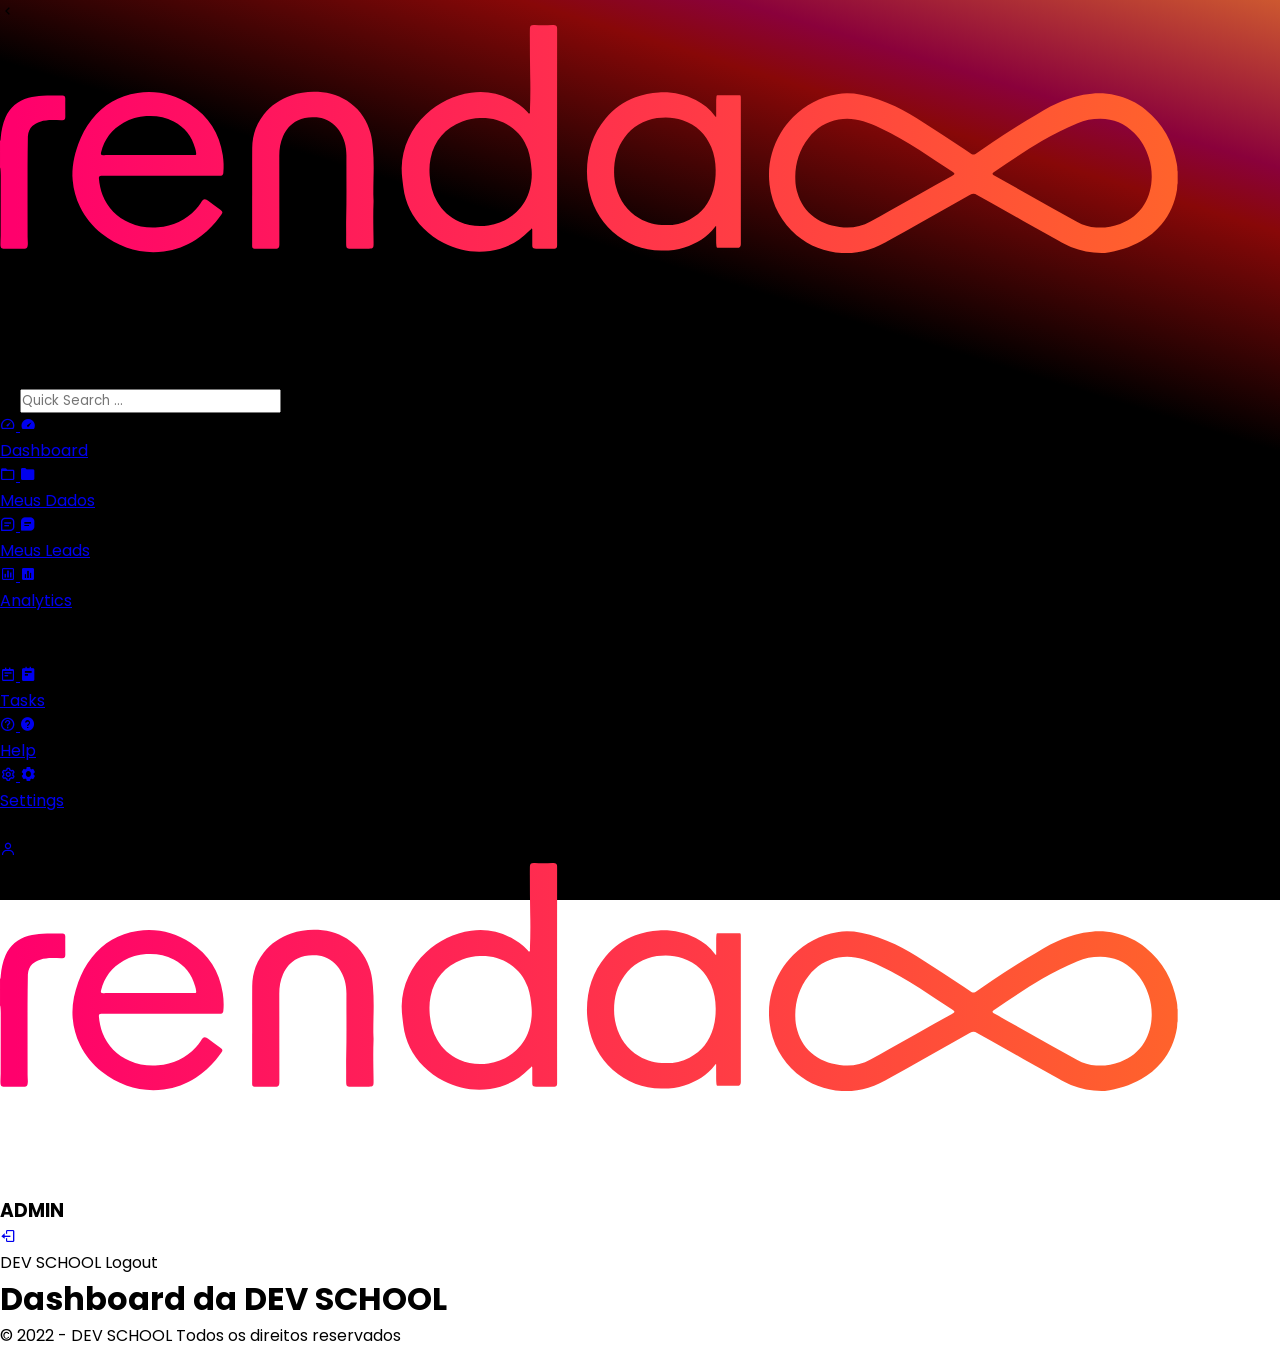
<file: html/back_office.html>
<!DOCTYPE html>
<html lang="en">

<head>
    <meta charset="UTF-8">
    <meta http-equiv="X-UA-Compatible" content="IE=edge">
    <meta name="viewport" content="width=device-width, initial-scale=1.0">
    <link rel="preconnect" href="https://fonts.googleapis.com">
    <link rel="preconnect" href="https://fonts.gstatic.com" crossorigin>
    <link href="https://fonts.googleapis.com/css2?family=Poppins:wght@200&display=swap" rel="stylesheet">
    <link href='https://unpkg.com/boxicons@2.1.1/css/boxicons.min.css' rel='stylesheet'>
    <link rel="icon" href='../img/icon/logorenda.svg'>
    <link rel="stylesheet" href="../css/dashbord.css">
    <title> Menu Dashboard</title>
</head>

<body>
    <nav>
        <div class="sidebar-top">
            <span class="shrink-btn">
                <i class='bx bx-chevron-left'></i>
            </span>
            <img src="../img/rendainfinitanovalogo.svg" class="logo" alt="">
            <h3 class="hide">DEV SCHOOL</h3>
        </div>

        <div class="search">
            <i class='bx bx-search'></i>
            <input type="text" class="hide" placeholder="Quick Search ...">
        </div>

        <div class="sidebar-links">
            <ul>
                <div class="active-tab"></div>
                <li class="tooltip-element" data-tooltip="0">
                    <a href="../html/back_office.html" class="active" data-active="0">
                        <div class="icon">
                            <i class='bx bx-tachometer'></i>
                            <i class='bx bxs-tachometer'></i>
                        </div>
                        <span class="link hide">Dashboard</span>
                    </a>
                </li>
                <li class="tooltip-element" data-tooltip="1">
                    <a href="../page/dados.html" data-active="1">
                        <div class="icon">
                            <i class='bx bx-folder'></i>
                            <i class='bx bxs-folder'></i>
                        </div>
                        <span class="link hide">Meus Dados</span>
                    </a>
                </li>
                <li class="tooltip-element" data-tooltip="2">
                    <a href="../page/leads.html" data-active="2">
                        <div class="icon">
                            <i class='bx bx-message-square-detail'></i>
                            <i class='bx bxs-message-square-detail'></i>
                        </div>
                        <span class="link hide">Meus Leads</span>
                    </a>
                </li>
                <li class="tooltip-element" data-tooltip="3">
                    <a href="#" data-active="3">
                        <div class="icon">
                            <i class='bx bx-bar-chart-square'></i>
                            <i class='bx bxs-bar-chart-square'></i>
                        </div>
                        <span class="link hide">Analytics</span>
                    </a>
                </li>
                <div class="tooltip">
                    <span class="show">Dashboard</span>
                    <span>Projects</span>
                    <span>Messages</span>
                    <span>Analytics</span>
                </div>
            </ul>

            <h4 class="hide">Shortcuts</h4>

            <ul>
                <li class="tooltip-element" data-tooltip="0">
                    <a href="#" data-active="4">
                        <div class="icon">
                            <i class='bx bx-notepad'></i>
                            <i class='bx bxs-notepad'></i>
                        </div>
                        <span class="link hide">Tasks</span>
                    </a>
                </li>
                <li class="tooltip-element" data-tooltip="1">
                    <a href="#" data-active="5">
                        <div class="icon">
                            <i class='bx bx-help-circle'></i>
                            <i class='bx bxs-help-circle'></i>
                        </div>
                        <span class="link hide">Help</span>
                    </a>
                </li>
                <li class="tooltip-element" data-tooltip="2">
                    <a href="#" data-active="6">
                        <div class="icon">
                            <i class='bx bx-cog'></i>
                            <i class='bx bxs-cog'></i>
                        </div>
                        <span class="link hide">Settings</span>
                    </a>
                </li>
                <div class="tooltip">
                    <span class="show">Tasks</span>
                    <span>Help</span>
                    <span>Settings</span>
                </div>
            </ul>
        </div>

        <div class="sidebar-footer">
            <a href="#" class="account tooltip-element" data-tooltip="0">
                <i class='bx bx-user'></i>
            </a>

            <div class="admin-user tooltip-element" data-tooltip="1">
                <div class="admin-profile hide">
                    <img src="../img/rendainfinitanovalogo.svg" alt="">
                    <div class="admin-info">
                        <h3>ADMIN</h3>
                    </div>
                </div>
                <a href="#" class="log-out">
                    <i class='bx bx-log-out'></i>
                </a>
            </div>

            <div class="tooltip">
                <span class="show">DEV SCHOOL</span>
                <span>Logout</span>
            </div>
        </div>
    </nav>

    <main>
        <h1>Dashboard da DEV SCHOOL</h1>
        <p class="copyright">
            &copy; 2022 - <span>DEV SCHOOL</span> Todos os direitos reservados
        </p>
    </main>

    <script src="../js/script.js"></script>


</body>

</html>
</file>
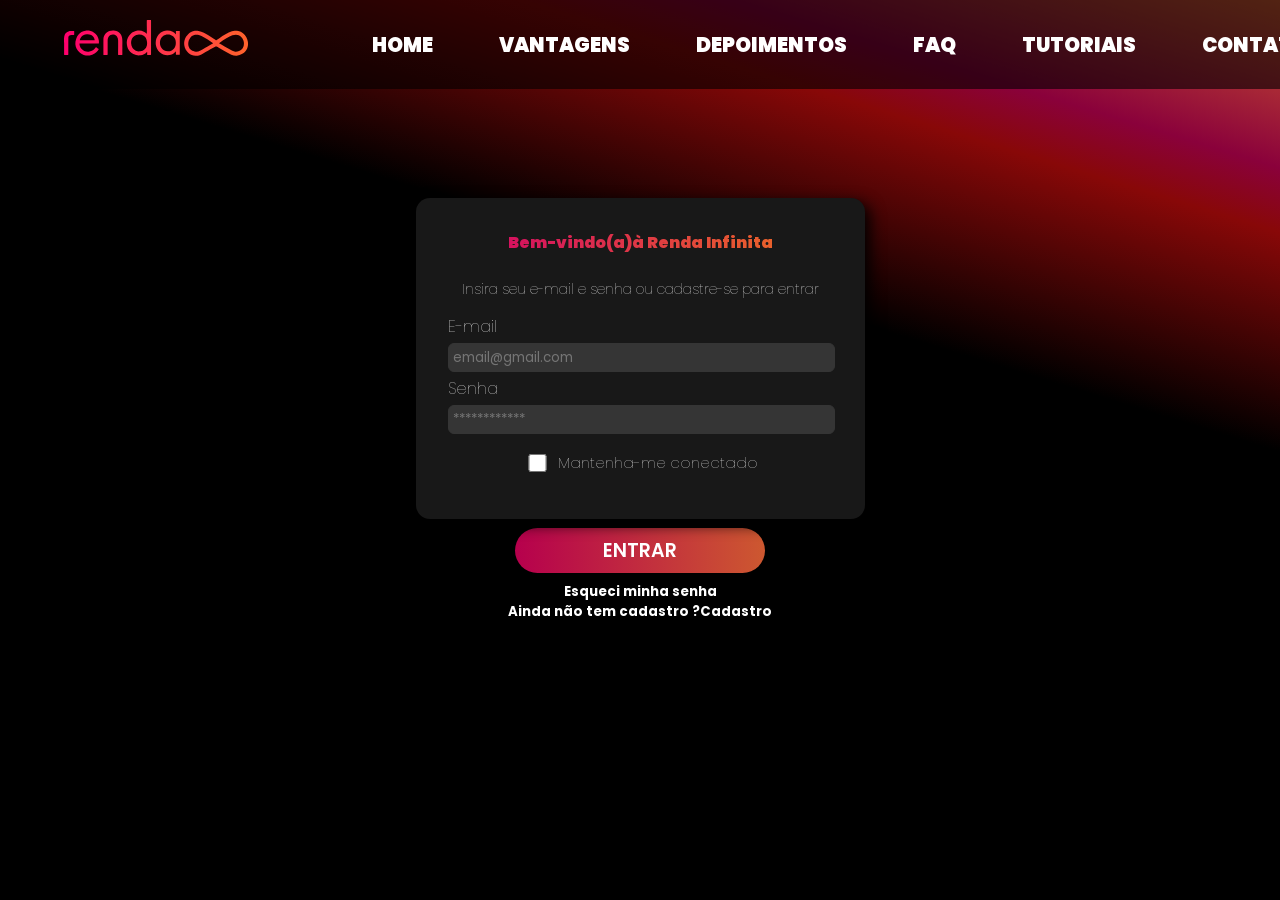
<file: html/login.html>
<!DOCTYPE html>
<html lang="pt-br">

<head>
    <meta charset="UTF-8">
    <meta http-equiv="X-UA-Compatible" content="IE=edge">
    <meta name="viewport" content="width=device-width, initial-scale=1.0">
    <link rel="preconnect" href="https://fonts.googleapis.com">
    <link rel="preconnect" href="https://fonts.gstatic.com" crossorigin>
    <link href="https://fonts.googleapis.com/css2?family=Poppins:wght@300&display=swap" rel="stylesheet">
    <link href="https://fonts.googleapis.com/css2?family=Poppins:wght@600&display=swap" rel="stylesheet">
    <title>Menu Mobile</title>
    <link rel="stylesheet" href="../css/style.css">
    <link rel="stylesheet" href="../css/mobile/responsive_300.css">
    <link rel="stylesheet" href="../css/mobile/responsive_400.css">
    <link rel="stylesheet" href="../css/mobile/responsive_900.css">
    <link rel="icon" href='../img/icon/logorenda.svg'>
</head>

<body>
    <header id="header">
        <div class="mynavbar">
            <div class="nav-items">
                <img src="../img/rendainfinitanovalogo.svg" id="logo">
                <nav id="nav">
                    <button aria-label="Abrir Menu" id="btn-mobile" aria-haspopup="true" aria-controls="menu"
                        aria-expanded="false">
                        <span id="hamburger"></span>
                    </button>
                    <ul id="menu" role="menu">
                        <li class="li_nav"><a href="#home" class="a_nav">HOME</a></li>
                        <li class="li_nav"><a href="#robo" class="a_nav">VANTAGENS</a></li>
                        <li class="li_nav"><a href="#depoimentos" class="a_nav">DEPOIMENTOS</a></li>
                        <li class="li_nav"><a href="#faq" class="a_nav">FAQ</a></li>
                        <li class="li_nav"><a href="#tutoriais" class="a_nav">TUTORIAIS</a></li>
                        <li class="li_nav"><a href="#contatos" class="a_nav">CONTATOS</a></li>
                    </ul>
                </nav>
            </div>
        </div>
        </nav>
        <div class="general">
            <div class="container">
                <div class="input_all">
                    <form method="POST">
                        <h1 class="h-1">Bem-vindo(a)à Renda Infinita </h1>
                        <p class="paragraph">Insira seu e-mail e senha ou cadastre-se para entrar</p>
                        <p><label for="email">E-mail</label></p>
                        <input class="form-control" type="email" name="email" required placeholder=" email@gmail.com">
                        <p><label for="password">Senha</label>
                        <input class="form-control" type="password" name="password" required placeholder=" ************">
                        </p>
                        <div class="check-box">
                            <input type="checkbox" name="" id="">
                            <span>Mantenha-me conectado </span>
                        </div>
                    </form>
                </div>
            </div>
            <div class="button">
                <p><button class="btn" type="submit"><a href="../page/back_office.html">Entrar</a></button></p>
            </div>
            <h5 class="h-5"><a href="../html/reset_passaword.html">Esqueci minha senha</a></h5>
            <h5 class="h-5">Ainda não tem cadastro ? <a href="../html/registro.html"> Cadastro </a></h5>
        </div>
    </header>
    <script src="../js/script.js"></script>
</body>

</html>
</file>
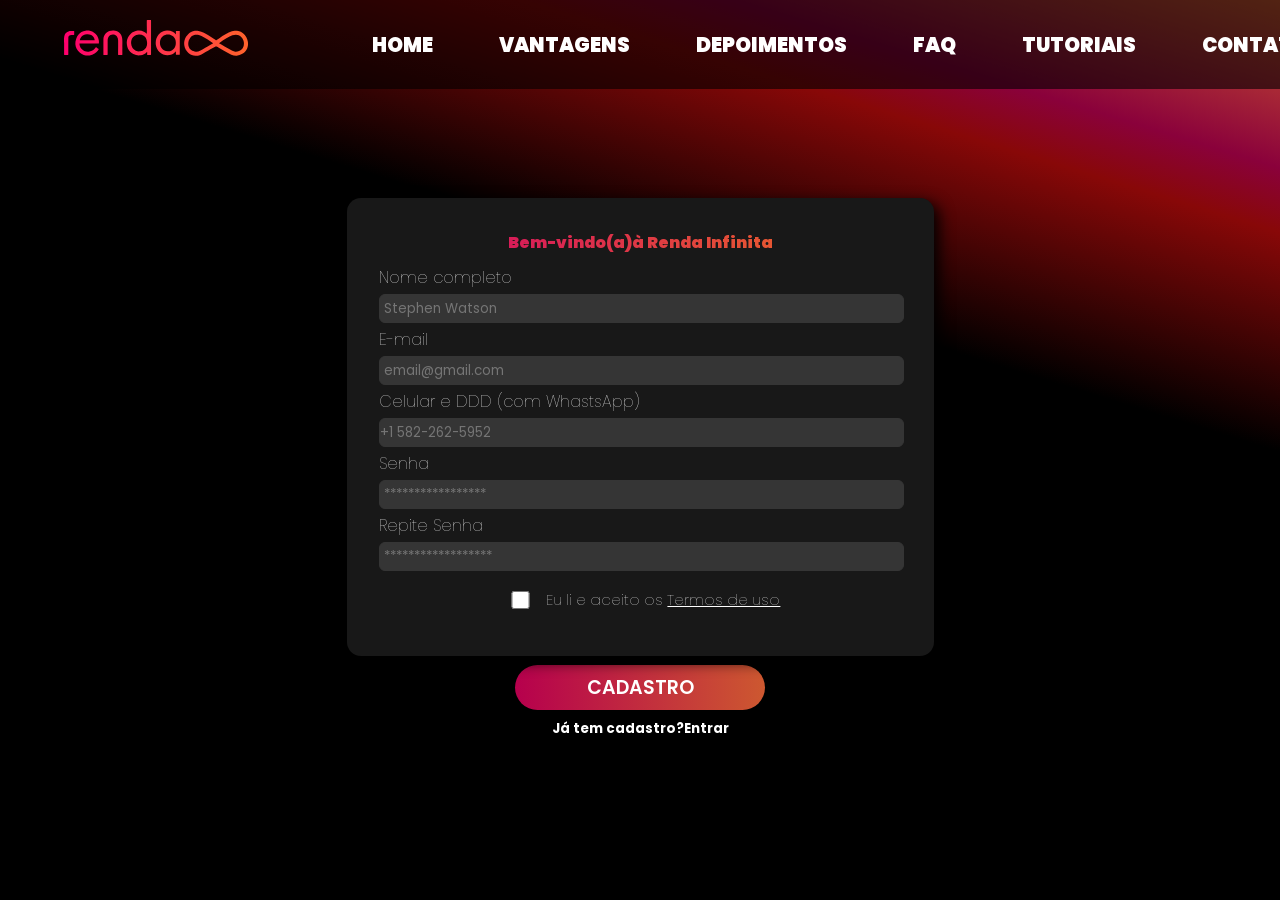
<file: html/registro.html>
<!DOCTYPE html>
<html lang="en">

    <head>
        <meta charset="UTF-8">
        <meta http-equiv="X-UA-Compatible" content="IE=edge">
        <meta name="viewport" content="width=device-width, initial-scale=1.0">
        <link rel="preconnect" href="https://fonts.googleapis.com">
        <link rel="preconnect" href="https://fonts.gstatic.com" crossorigin>
        <link href="https://fonts.googleapis.com/css2?family=Poppins:wght@300&display=swap" rel="stylesheet">
        <link href="https://fonts.googleapis.com/css2?family=Poppins:wght@600&display=swap" rel="stylesheet">
        <title>Registro</title>
      <link rel="stylesheet" href="../css/style.css">
        <link rel="stylesheet" href="../css/mobile/responsive_300.css">
        <link rel="stylesheet" href="../css/mobile/responsive_400.css">
        <link rel="stylesheet" href="../css/mobile/responsive_900.css">
        <link rel="icon" href='../img/icon/logorenda.svg'>
    </head>

<body>
    <header id="header">
        <div class="mynavbar">
            <div class="nav-items">
                <img src="../img/rendainfinitanovalogo.svg" id="logo">
                <nav id="nav">
                    <button aria-label="Abrir Menu" id="btn-mobile" aria-haspopup="true" aria-controls="menu"
                        aria-expanded="false">
                        <span id="hamburger"></span>
                    </button>
                    <ul id="menu" role="menu">
                        <li class="li_nav"><a href="#home" class="a_nav">HOME</a></li>
                        <li class="li_nav"><a href="#robo" class="a_nav">VANTAGENS</a></li>
                        <li class="li_nav"><a href="#depoimentos" class="a_nav">DEPOIMENTOS</a></li>
                        <li class="li_nav"><a href="#faq" class="a_nav">FAQ</a></li>
                        <li class="li_nav"><a href="#tutoriais" class="a_nav">TUTORIAIS</a></li>
                        <li class="li_nav"><a href="#contatos" class="a_nav">CONTATOS</a></li>
                    </ul>
                </nav>
            </div>
        </div>
        </nav>
        <div class="general">
            <div class="container">
                <div class="input_all">
                    <form method="POST">
                        <h1 class="h-1">Bem-vindo(a)à Renda Infinita </h1>
                        <p><label for="name">Nome completo</label></p>
                        <input class="form-control" type="name" name="name" required placeholder=" Stephen Watson">
                        <p><label for="email">E-mail</label>
                        <input class="form-control" type="email" name="email" required placeholder=" email@gmail.com">
                        <p><label for="phone">Celular e DDD (com WhastsApp)</label>
                        <input class="form-control" type="tel" name="phone" required placeholder="+1 582-262-5952">
                        <p><label for="password">Senha</label>
                        <input class="form-control" type="password" name="password" required placeholder=" *****************">
                        <p><label for="password">Repite Senha</label>
                        <input class="form-control" type="password" name="password" required placeholder=" ******************">
                        </p>
                        <div class="check-box">
                            <input type="checkbox" name="" id="">
                            <span>Eu li e aceito os <label class="termos">Termos de uso</label></span>
                        </div>
                    </form>
                </div>
            </div>
            <div class="button">
                <p><button class="btn" type="submit">Cadastro</button></p>
            </div>
            <h5 class="h-5">Já tem cadastro? 
                <a href="../html/login.html"> Entrar </a></h5>
        </div>
    </header>
    <script src="../js/script.js"></script>
</body>

</html>
</file>
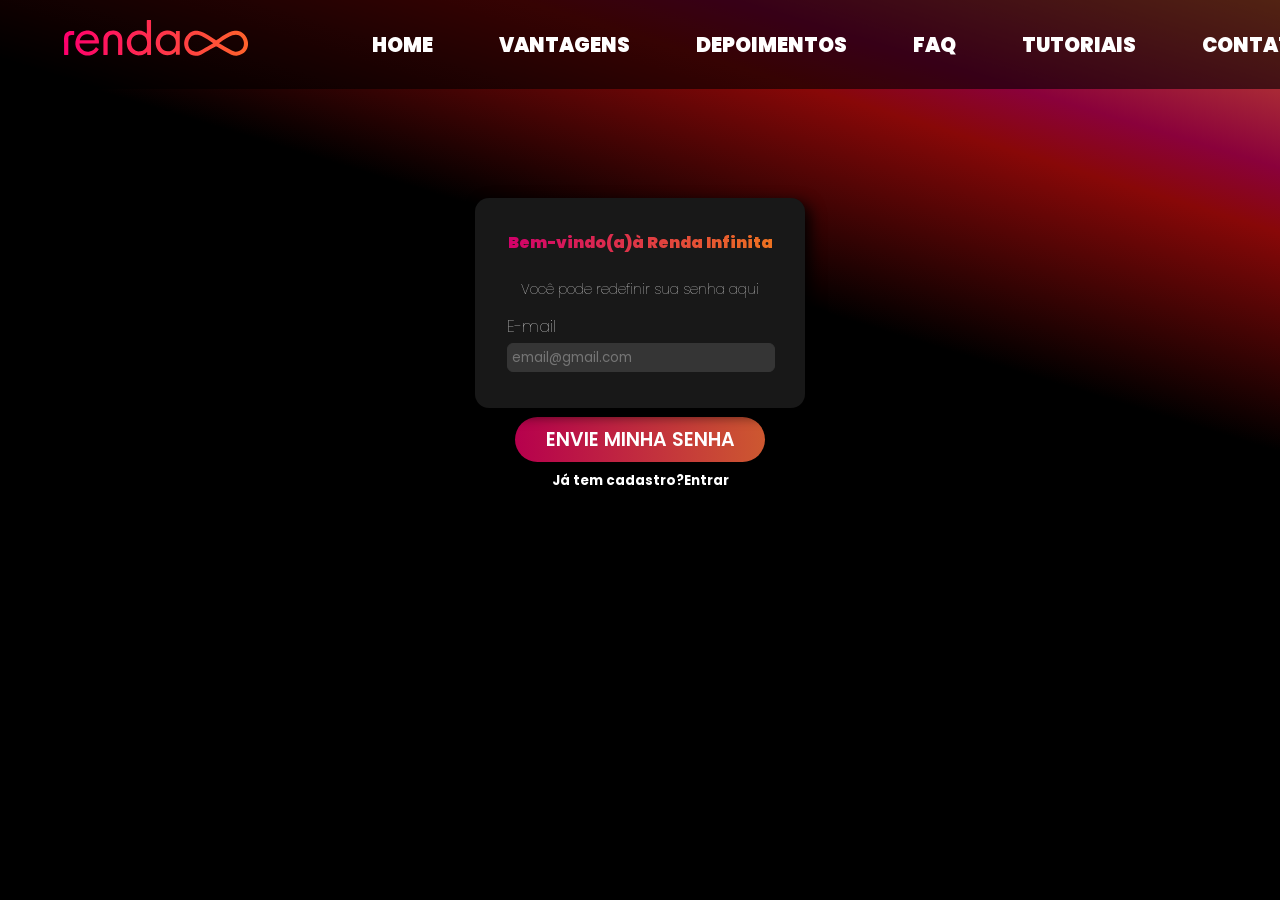
<file: html/reset_passaword.html>
<!DOCTYPE html>
<html lang="en">

    <head>
        <meta charset="UTF-8">
        <meta http-equiv="X-UA-Compatible" content="IE=edge">
        <meta name="viewport" content="width=device-width, initial-scale=1.0">
        <link rel="preconnect" href="https://fonts.googleapis.com">
        <link rel="preconnect" href="https://fonts.gstatic.com" crossorigin>
        <link href="https://fonts.googleapis.com/css2?family=Poppins:wght@300&display=swap" rel="stylesheet">
        <link href="https://fonts.googleapis.com/css2?family=Poppins:wght@600&display=swap" rel="stylesheet">
        <title>Registro</title>
        <link rel="stylesheet" href="../css/style.css">
        <link rel="stylesheet" href="../css/mobile/responsive_300.css">
        <link rel="stylesheet" href="../css/mobile/responsive_400.css">
        <link rel="stylesheet" href="../css/mobile/responsive_900.css">
        <link rel="icon" href='../img/icon/logorenda.svg'>
    </head>

<body>
    <header id="header">
        <div class="mynavbar">
            <div class="nav-items">
                <img src="../img/rendainfinitanovalogo.svg" id="logo">
                <nav id="nav">
                    <button aria-label="Abrir Menu" id="btn-mobile" aria-haspopup="true" aria-controls="menu"
                        aria-expanded="false">
                        <span id="hamburger"></span>
                    </button>
                    <ul id="menu" role="menu">
                        <li class="li_nav"><a href="#home" class="a_nav">HOME</a></li>
                        <li class="li_nav"><a href="#robo" class="a_nav">VANTAGENS</a></li>
                        <li class="li_nav"><a href="#depoimentos" class="a_nav">DEPOIMENTOS</a></li>
                        <li class="li_nav"><a href="#faq" class="a_nav">FAQ</a></li>
                        <li class="li_nav"><a href="#tutoriais" class="a_nav">TUTORIAIS</a></li>
                        <li class="li_nav"><a href="#contatos" class="a_nav">CONTATOS</a></li>
                    </ul>
                </nav>
            </div>
        </div>
        </nav>
        <div class="general">
            <div class="container">
                <div class="input_all">
                    <form method="POST">
                        <h1 class="h-1">Bem-vindo(a)à Renda Infinita </h1>
                        <p class="paragraph">Você pode redefinir sua senha aqui</p>
                        <p><label for="email">E-mail</label></p>
                        <input class="form-control" type="email" name="email" required placeholder=" email@gmail.com">
                        </p>
                    </form>
                </div>
            </div>
            <div class="button">
                <p><button class="btn" type="submit">Envie minha senha</button></p>
            </div>
            <h5 class="h-5">Já tem cadastro? 
                <a href="../html/login.html"> Entrar </a></h5>
        </div>
    </header>
    <script src="../js/script.js"></script>
</body>

</html>
</file>
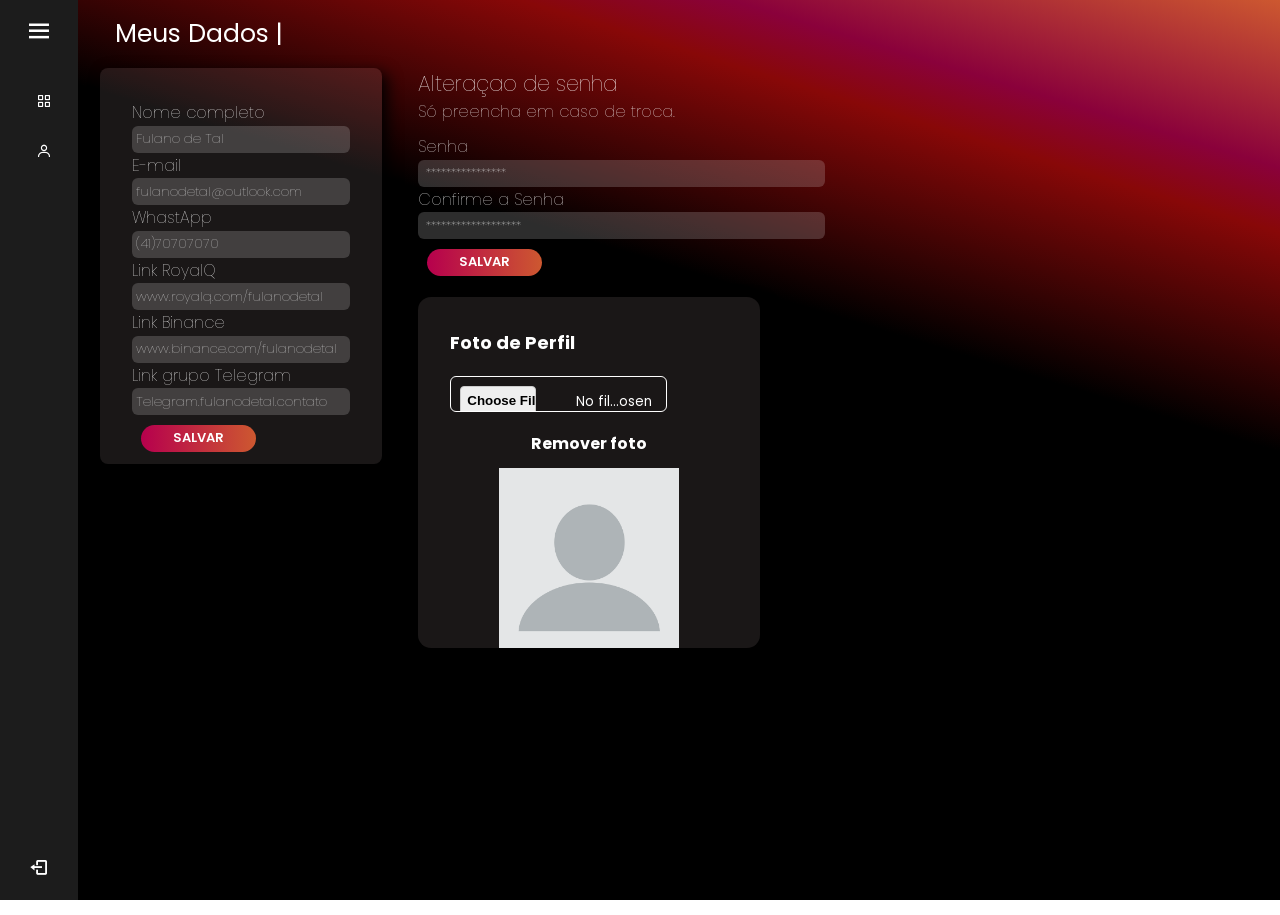
<file: page/dados.html>
<!DOCTYPE html>
<html lang="pt-br">
<head>
    <head>
        <meta charset="UTF-8">
        <meta http-equiv="X-UA-Compatible" content="IE=edge">
        <meta name="viewport" content="width=device-width, initial-scale=1.0">
        <link href='https://unpkg.com/boxicons@2.0.7/css/boxicons.min.css' rel='stylesheet'>
        <link rel="preconnect" href="https://fonts.googleapis.com">
        <link rel="preconnect" href="https://fonts.gstatic.com" crossorigin>
        <link href="https://fonts.googleapis.com/css2?family=Poppins:wght@400&display=swap" rel="stylesheet">
        <link href='https://unpkg.com/boxicons@2.1.1/css/boxicons.min.css' rel='stylesheet'>
        <link rel="icon" href='../img/icon/logorenda.svg'>
        <link rel="stylesheet" href="../sass/css/dashbord.css">
        <link rel="stylesheet" href="../sass/css/dados.css">
        <link rel="stylesheet" href="../sass/mobile/responsive_600.css">
        <link rel="stylesheet" href="../sass/mobile/responsive_700.css">
        <link rel="stylesheet" href="../sass/mobile/responsive_800.css">
        <title>Meus Dados</title>
    </head>
</head>
<body>
    <div class="general">
        <div class="mynavbar">
            <header id="header">
                    <img src="../img/rendainfinitanovalogo.svg" id="logo">
                    <nav id="nav">
                        <button aria-label="Abrir Menu" id="btn-mobile" aria-haspopup="true" aria-controls="menu"
                        aria-expanded="false">
                        <span id="hamburger"></span>
                    </button>
                    <ul id="menu" role="menu">
                        <li><a href="../page/back_office.html">Inicio</a></li>
                        <li><a href="../page/dados.html">Meus Dados</a></li>
                    </ul>
            </nav>
        </div>
        </header>

    </div>
    
    <div class="sidebar">
        <div class="logoContent">
            <div class="logo">
                <i class='bx bxl-nodejs'></i>
                <div class="logoName">Bruno Salmito</div>
            </div>
            <i class='bx bx-menu' id="btn"></i>
        </div>
    
        <ul class="nav_list">

            <li>
                <a href="../page/back_office.html">
                    <i class='bx bx-grid-alt' ></i>
                    <span class="links_name">Inicio</span>
                    <span class="toolipe">Inicio</span>
                </a>
            </li>

            

            <li>
                <a href="../page/dados.html">
                    <i class='bx bx-user' ></i>
                    <span class="links_name">Meus Dados</span>
                    <span class="toolipe">Meus Dados</span>
                </a>
            </li>
        </ul>
        <div class="profileContent">
            <div class="profile">
                <a class="logout_" href="../html/login.html">
                    <i class='bx bx-log-out' id="logout">

                    </i>
                </a>
            </div>
        </div>
    </div>
    <div class="homeContent">
        <h2 class="h-2">Meus Dados |</h2>
        <div class="cont">
            <div class="container_">
                <div class="input_all">
                    <form method="POST">
                        <p><label for="name">Nome completo</label></p>
                        <input class="form-control" type="name" name="name" required placeholder=" Fulano de Tal">
                        <p><label for="email">E-mail</label>
                            <input class="form-control" type="email" name="email" required
                                placeholder=" fulanodetal@outlook.com">
                        <p><label for="phone">WhastApp</label>
                            <input class="form-control" type="tel" name="phone" required placeholder=" (41)70707070">
                        <p><label for="text">Link RoyalQ</label>
                            <input class="form-control" type="text" name="text" required
                                placeholder=" www.royalq.com/fulanodetal">
                        <p><label for="text">Link Binance</label>
                            <input class="form-control" type="text" name="text" required
                                placeholder=" www.binance.com/fulanodetal">
                        </p>
                        <p><label for="text">Link grupo Telegram</label>
                            <input class="form-control" type="text" name="text" required
                                placeholder=" Telegram.fulanodetal.contato">
                        </p>
                    </form>
                </div>
                <div class="button">
                    <p><button class="btn" type="submit">Salvar</button></p>
                </div>
            </div>
            <div class="cont_dados">
                <div class="container_dados">
                    <div class="input_all">
                        <form method="POST">
                            <h1 class="h-1">Alteraçao de senha</h1>
                            <span class="text-sub"> Só preencha em caso de troca.</span>
                            <p><label for="password">Senha</label>
                                <input class="form-control" type="password" name="password" required
                                    placeholder="  ****************">
                            <p><label for="password">Confirme a Senha</label>
                                <input class="form-control" type="password" name="password" required
                                    placeholder="  *******************">
                            </p>
                        </form>
                    </div>
                    <div class="button">
                        <p><button class="btn" type="submit">Salvar</button></p>
                    </div>
                </div>
                <div class="container_profil">
                    <div class="input_all">
                        <form method="POST">
                            <h3 class="h-3">Foto de Perfil</h3>
                          <input type="file" name="arquivo" id="arquivo">
                            <h4 class="h-4">Remover foto</h4>
                            <div class="Photograph">
                                <img src="../img/blank-profile-picture-973460_1280.webp" class="profil_Photograph">
                            </div>
                        </form>
                    </div>
                </div>

            </div>
        </div>
    </div>
    </div>
    
    <script src="../js/script.js"></script>
</body>
</html>
</file>
<file: css/dashbord.css>
* {
  margin: 0;
  padding: 0;
  box-sizing: border-box;
  font-family: 'Poppins', sans-serif;
}

body {
  position: relative;
  min-height: 100vh;
  width: 100%;
}

.logout_ {
  color: #fff;
}

html {
  /* background-color: #000 !important; */
  background: linear-gradient(197deg, rgba(205, 88, 48, 1) 0%, rgba(138, 1, 59, 1) 13%, rgba(136, 8, 8, 1) 18%, rgba(0, 0, 0, 1) 35%) !important;
  background-attachment: fixed !important;
  background-repeat: no-repeat !important;
}

.sidebar {
  position: fixed;
  width: 78px;
  left: 0;
  top: 0;
  height: 100%;
  background-color: #1C1C1C;
  padding: 6px 14px;
  transition: all 0.5s ease;
}

.sidebar .logoContent .logo {
  width: 100%;
  height: 50px;
  display: flex;
  align-items: center;
  color: #fff;
  opacity: 0;
  pointer-events: auto;
}

.sidebar .links_name {
  opacity: 0;
  /* pointer-events: none; */
}

.sidebar .logoContent .logo {
  font-size: 28px;
  margin-right: 5px;
}

.sidebar .logoContent .logo .logoName {
  font-size: 16px;
  font-weight: 400;
}

.sidebar .bx-menu {
  position: absolute;
  top: 6px;
  left: 50%;
  transform: translateX(-50%);
  width: 50px;
  height: 50px;
  line-height: 50px;
  text-align: center;
  font-size: 30px;
  cursor: pointer;
  color: #fff;
}

.sidebar ul {
  margin-top: 20px;
}

.sidebar ul li {
  position: relative;
  width: 100%;
  height: 50px;
  line-height: 50px;
  margin: 0 5px;
  list-style: none;
}

.sidebar ul li input {
  position: absolute;
  top: 0;
  left: 0;
  width: 100%;
  height: 100%;
  border: none;
  border-radius: 12px;
  outline: none;
  background-color: #1C1C1C;
  padding-left: 50px;
  font-size: 18px;
  color: #fff;
}

.sidebar ul li .bx-search {
  position: absolute;
  font-size: 22px;
  color: #fff;
  z-index: 999;
  cursor: pointer;
}

.sidebar ul li .bx-search:hover {
  background-color: #fff;
  color: #1d1d31;
}

.sidebar ul li a {
  display: flex;
  align-items: center;
  color: #fff;
  text-decoration: none;
  border-radius: 12px;
  white-space: nowrap;
  transition: all 0.5s ease;
}

.sidebar ul li a:hover {
  color: #11101d;
  background-color: #fff;
}

.sidebar ul li i {
  min-width: 50px;
  height: 50px;
  line-height: 50px;
  border-radius: 12px;
  text-align: center;
}

.sidebar .profileContent {
  position: absolute;
  left: 0;
  bottom: 0;
  width: 100%;
  color: #fff;
}

.sidebar .profileContent .profile {
  position: relative;
  height: 60px;
  padding: 10px 6px;
  background-color: #1C1C1C;
  ;
}


.profile #logout {
  position: absolute;
  left: 50%;
  transform: translateX(-50%);
  text-align: center;
  bottom: 8px;
  min-width: 50px;
  line-height: 50px;
  font-size: 20px;
  cursor: pointer;
  border-radius: 12px;

}

.homeContent {
  width: calc(100% - 300px);
  transition: all 0.5s ease;
  margin-left: 100px;
}

.homeContent h2 {
  margin:0px !important;
    font-size: 25px;
    font-weight: 400;
    color: #fff;
    width: 100%;
}


.h-3 {
  font-size: 18px;
  margin-bottom: 20px;
  font-weight: 0 !important;
  color: #fff;
}

/* toolipe */
.toolipe {
  position: absolute;
  top: 0;
  left: 122px;
  transform: translate(-50%, -50%);
  width: 122px;
  height: 35px;
  background-color: #fff;
  border: none;
  border-radius: 12px;
  outline: none;
  box-shadow: 0 5px 10px rgba(0, 0, 0, 0.500);
  text-align: center;
  color: #1d1d1d;
  line-height: 35px;
  transition: 0;
  opacity: 0;
}

.sidebar ul li:hover .toolipe {
  transition: all 0.5s ease;
  top: 50%;
  opacity: 1;

}

/* Sidebar active */
.sidebar.active {
  width: 300px;
}

.homeContent.active {
  left: 300px;
}

.sidebar.active .logoContent .logo {
  opacity: 1;
}

.sidebar.active .bx-menu {
  left: 90%;
}

.sidebar.active .links_name {
  opacity: 1;
  pointer-events: auto;
}

.sidebar.active .profileContent .profile .profileDetail {
  opacity: 1;
  pointer-events: auto;
}

.sidebar.active .profile #logout {
  left: 90%;
}

.sidebar.active .toolipe {
  display: none;
}

.container {
  background-color: rgba(255, 225, 225, 0.1);
  width: 886px;
  height: 362px;
  padding: 2rem;
  box-shadow: 5px 5px 15px #000;
  font-weight: bold;
  border-radius: 20px;
  margin-left: 5px !important;
}

.paragraph {
  font-size: 2vw;
  background: linear-gradient(270deg, rgba(237, 114, 32, 1) 0%, rgba(209, 0, 106, 1) 100%);
  -webkit-background-clip: text;
  -webkit-text-fill-color: transparent;
  font-weight: 900;
  letter-spacing: 2px;
}

.links {
  font-size: 45px;
}

.main-text {
  font-size: 50px;
  font-weight: bold;
  letter-spacing: 4px;
  padding: 20px;
  color: #fff;
}

.main {
  display: flex;
  font-size: 4vw;
  background: linear-gradient(270deg, rgba(237, 114, 32, 1) 0%, rgba(209, 0, 106, 1) 100%);
  -webkit-background-clip: text;
  -webkit-text-fill-color: transparent;
  line-height: 44px;
  font-size: 38px;
  margin: 61px;
  margin-bottom: 36px;
  font-weight: bold;
}

.general {
  display: none
}
</file>
<file: css/style.css>
* {
    margin: 0;
    padding: 0;
    font-family: 'Poppins', sans-serif;
}

html{
    background-color: #000 !important;
    background: linear-gradient(197deg, rgba(205, 88, 48, 1) 0%, rgba(138, 1, 59, 1) 13%, rgba(136, 8, 8, 1) 18%, rgba(0, 0, 0, 1) 35%) !important;
    background-attachment: fixed !important;
    background-repeat: no-repeat !important;
}

body {
    background-color: transparent !important;
}

span {
    color: #fff !important;
    font-weight: 100;
    font-size: 15px;
    margin-left: 5px;
}


p {
    color: #fff !important;
}


a {
    text-decoration: none !important;
    color: #fff !important;
}

#menu {
    display: flex;
    list-style: none;
    justify-content: space-between;
    margin-left: 50px;
    font-size: 20px;
    font-weight: 900;
}

.container {
    backdrop-filter: blur(10px);
    display: flex;
    align-items: center;
    background-color: #181818;
    /* width: 17vw; */
    margin-left: auto;
    margin-right: auto;
    margin-top: 22vh;
    padding: 2rem;
    box-shadow: 5px 5px 15px #000;
    font-weight: bold;
    border-radius: 14px;
}
#btn-mobile {
    display: none;
}

.input_all {
    width: 100%;
    display: flex;
    justify-content: center;
}

input {
    background: #353535;
    border: 1px solid #353535;
    border-radius: 6px;
    width: 100%;
    height: 3vh;
    margin-block: 4px;
    color: #fff;
}

input[type='checkbox'] {
    width: 8%;
    color: #000;
    height: 2vh;
}

.check-box{
    display: flex;
    justify-content: center;
    align-items: center;
    height: 49px;
}

label {
    font-weight: 100;
}
.button{
    display: flex;
    justify-content: center;
    align-items: center;
    flex-direction: row;
    margin: 9px;
    /* margin-left: 38vh; */
}
.btn{
    background: linear-gradient(270deg, rgba(205,88,48,1) 0%, rgba(182,0,77,1) 100%);
    color: #fff;
    border-radius: 50px;
    border: 0;
    width: 250px;
    height: 5vh;
    font-size: 19px;
    font-weight: 600 !important;
    text-transform: uppercase;

}

.h-1 {
    display: flex;
    justify-content: center;
    background: linear-gradient(270deg, rgba(237, 114, 32, 1) 0%, rgba(209, 0, 106, 1) 100%);
    -webkit-background-clip: text;
    -webkit-text-fill-color: transparent;
    font-weight: 900;
    font-size: 16px;
    margin-bottom: 10px;
}

.h-5{
    display: flex;
    justify-content: center;
    color: #fff;
    
}


.li_nav {
    margin-left: 50px;
}

.a_nav {
    display: block;
    padding: .5rem;
}


.general {
    display: flex;
    flex-direction: column;
}

.mynavbar {
    padding-top: 20px;
    height: 69px;
    background-color: rgba(0, 0, 0, 0.6);
    position: fixed;
    width: 100%;
    z-index: 998;
}

.nav-items {
    align-items: center;
    display: flex;
    justify-content: space-between;
    padding-right: 5%;
    padding-left: 5%;
}


#logo {
    max-width: 200px;
}

.paragraph {
    font-size: 14px;
    padding: 1em;
    font-weight: 100;

}
.termos{
    text-decoration: underline;
}




::-webkit-scrollbar {
    width: 13px;
    height: 13px;
}

::-webkit-scrollbar-thumb {
    background: linear-gradient(40deg, #FF006C 14%, #FF622C 64%);
    border-radius: 10px;
}

::-webkit-scrollbar-thumb:hover {
    background: linear-gradient(40deg, #FF006C 14%, #FF622C 64%);
}

::-webkit-scrollbar-track {
    background: #ffffff;
    border-radius: 10px;
    box-shadow: inset 0px 0px 0px 0px #f0f0f0;
}
</file>
<file: css/mobile/responsive_300.css>
@media only screen and (max-width: 375px) {
    .container {
        margin-top: 17vh;
    }

    .Mynavbar {
        padding-top: 20px;
        height: 77px;
        background-color: rgba(0, 0, 0, 0.9);
        position: fixed;
        width: 100%;
    }

    #menu {
        display: flex;
        position: absolute;
        width: 100%;
        top: 66px;
        right: 0px;
        background-color: rgba(0, 0, 0, 0.6);
        transition: 0.6s;
        z-index: 1000;
        align-items: center;
        height: 0px;
        visibility: hidden;
        overflow-y: hidden;
        flex-direction: column;
        justify-content: flex-start;
    }

    .h-1 {
        font-weight: 900;
        font-size: 18px;
    }

    #logo {
        max-width: 16vh;
    }

    .container {
        width: 68vw;
    }

    .btn {
        width: 62vw;
        height: 5vh;
        font-size: 22px;
    }

    input {
        height: 4vh;
    }

    .paragraph {
        font-size: 12px;
        padding: 1em;
        font-weight: 100;
    }
}
</file>
<file: css/mobile/responsive_400.css>
@media only screen and (max-width: 414px) {
    #menu {
        display: flex;
        position: absolute;
        width: 100%;
        top: 66px;
        right: 0px;
        background-color: rgba(0, 0, 0, 0.6);
        transition: 0.6s;
        z-index: 1000;
        align-items: center;
        height: 0px;
        visibility: hidden;
        overflow-y: hidden;
        flex-direction: column;
        justify-content: flex-start;
    }
    .container{
        width: 74vw;
    }
    .btn {
        width: 62vw;
        height: 5vh;
        font-size: 20px;
    }
    .paragraph {
        font-size: 12px;
        padding: 1em;
        font-weight: 100;
    }
    .h-1 {
        font-weight: 900;
        font-size: 17px;
    }

}
</file>
<file: css/mobile/responsive_900.css>
@media only screen and (max-width: 900px) {

    #menu {
    display: flex;
    position: absolute;
    width: 100%;
    top: 89px;
    right: 0px;
    background-color: rgba(0, 0, 0, 0.7);
    transition: 0.6s;
    z-index: 1000;
    align-items: center;
    height: 0px;
    visibility: hidden;
    overflow-y: hidden;
    flex-direction: column;
    justify-content: flex-start;
    }


    #button_desktop {
        display: none;
    }

    .home-text {
        width: 100vw !important;
    }


    .li_nav {
        margin-top: 5vh;
        margin-left: 0 !important;
    }

    #nav.active #menu {
        height: calc(100vh - 70px);
        visibility: visible;
        overflow-y: auto;
    }

    #menu a {
        padding: 1rem 0;
        margin: 0 1rem;
        border-bottom: 2px solid rgba(0, 0, 0, 0.5);
    }

    #btn-mobile {
        display: flex;
        padding: 0.5rem 1rem;
        font-size: 1rem;
        border: none;
        background: none;
        cursor: pointer;
        gap: 0.5rem;
    }

    #hamburger {
        border-top: 2px solid;
        width: 20px;
        color: white;
    }

    #hamburger::after,
    #hamburger::before {
        content: '';
        display: block;
        width: 20px;
        height: 2px;
        background: currentColor;
        margin-top: 5px;
        transition: 0.3s;
        position: relative;
    }

    #nav.active #hamburger {
        border-top-color: transparent;
    }

    #nav.active #hamburger::before {
        transform: rotate(135deg);
    }

    #nav.active #hamburger::after {
        transform: rotate(-135deg);
        top: -7px;
    }

}
</file>
<file: sass/css/dashbord.css>
* {
  margin: 0;
  padding: 0;
  box-sizing: border-box;
  font-family: 'Poppins', sans-serif;
}

body {
  position: relative;
  min-height: 100vh;
  width: 100%;
}

.logout_ {
  color: #fff;
}

html {
  /* background-color: #000 !important; */
  background: linear-gradient(197deg, rgba(205, 88, 48, 1) 0%, rgba(138, 1, 59, 1) 13%, rgba(136, 8, 8, 1) 18%, rgba(0, 0, 0, 1) 35%) !important;
  background-attachment: fixed !important;
  background-repeat: no-repeat !important;
}

.sidebar {
  position: fixed;
  width: 78px;
  left: 0;
  top: 0;
  height: 100%;
  background-color: #1C1C1C;
  padding: 6px 14px;
  transition: all 0.5s ease;
}

.sidebar .logoContent .logo {
  width: 100%;
  height: 50px;
  display: flex;
  align-items: center;
  color: #fff;
  opacity: 0;
  pointer-events: auto;
}

.sidebar .links_name {
  opacity: 0;
  /* pointer-events: none; */
}

.sidebar .logoContent .logo {
  font-size: 28px;
  margin-right: 5px;
}

.sidebar .logoContent .logo .logoName {
  font-size: 16px;
  font-weight: 400;
}

.sidebar .bx-menu {
  position: absolute;
  top: 6px;
  left: 50%;
  transform: translateX(-50%);
  width: 50px;
  height: 50px;
  line-height: 50px;
  text-align: center;
  font-size: 30px;
  cursor: pointer;
  color: #fff;
}

.sidebar ul {
  margin-top: 20px;
}

.sidebar ul li {
  position: relative;
  width: 100%;
  height: 50px;
  line-height: 50px;
  margin: 0 5px;
  list-style: none;
}

.sidebar ul li input {
  position: absolute;
  top: 0;
  left: 0;
  width: 100%;
  height: 100%;
  border: none;
  border-radius: 12px;
  outline: none;
  background-color: #1C1C1C;
  padding-left: 50px;
  font-size: 18px;
  color: #fff;
}

.sidebar ul li .bx-search {
  position: absolute;
  font-size: 22px;
  color: #fff;
  z-index: 999;
  cursor: pointer;
}

.sidebar ul li .bx-search:hover {
  background-color: #fff;
  color: #1d1d31;
}

.sidebar ul li a {
  display: flex;
  align-items: center;
  color: #fff;
  text-decoration: none;
  border-radius: 12px;
  white-space: nowrap;
  transition: all 0.5s ease;
}

.sidebar ul li a:hover {
  color: #11101d;
  background-color: #fff;
}

.sidebar ul li i {
  min-width: 50px;
  height: 50px;
  line-height: 50px;
  border-radius: 12px;
  text-align: center;
}

.sidebar .profileContent {
  position: absolute;
  left: 0;
  bottom: 0;
  width: 100%;
  color: #fff;
}

.sidebar .profileContent .profile {
  position: relative;
  height: 60px;
  padding: 10px 6px;
  background-color: #1C1C1C;
  ;
}


.profile #logout {
  position: absolute;
  left: 50%;
  transform: translateX(-50%);
  text-align: center;
  bottom: 8px;
  min-width: 50px;
  line-height: 50px;
  font-size: 20px;
  cursor: pointer;
  border-radius: 12px;

}

.homeContent {
  width: calc(100% - 300px);
  transition: all 0.5s ease;
  margin-left: 100px;
}

.homeContent h2 {
  margin: 15px;
  font-size: 25px;
  font-weight: 400;
  color: #fff;
}
.h-3{
  font-size: 18px;
  margin-bottom: 20px;
  font-weight: 0 !important;
  color: #fff;
}

/* toolipe */
.toolipe {
  position: absolute;
  top: 0;
  left: 122px;
  transform: translate(-50%, -50%);
  width: 122px;
  height: 35px;
  background-color: #fff;
  border: none;
  border-radius: 12px;
  outline: none;
  box-shadow: 0 5px 10px rgba(0, 0, 0, 0.500);
  text-align: center;
  color: #1d1d1d;
  line-height: 35px;
  transition: 0;
  opacity: 0;
}

.sidebar ul li:hover .toolipe {
  transition: all 0.5s ease;
  top: 50%;
  opacity: 1;

}

/* Sidebar active */
.sidebar.active {
  width: 300px;
}

.homeContent.active {
  left: 300px;
}

.sidebar.active .logoContent .logo {
  opacity: 1;
}

.sidebar.active .bx-menu {
  left: 90%;
}

.sidebar.active .links_name {
  opacity: 1;
  pointer-events: auto;
}

.sidebar.active .profileContent .profile .profileDetail {
  opacity: 1;
  pointer-events: auto;
}

.sidebar.active .profile #logout {
  left: 90%;
}

.sidebar.active .toolipe {
  display: none;
}

.container {
  background-color: rgba(255, 225, 225, 0.1);
  width: 886px;
  height: 362px;
  padding: 2rem;
  box-shadow: 5px 5px 15px #000;
  font-weight: bold;
  border-radius: 20px;
  margin-left: 5px !important;
}

.paragraph {
  font-size: 2vw;
  background: linear-gradient(270deg, rgba(237, 114, 32, 1) 0%, rgba(209, 0, 106, 1) 100%);
  -webkit-background-clip: text;
  -webkit-text-fill-color: transparent;
  font-weight: 900;
  letter-spacing: 2px;
}

.links {
  font-size: 45px;
}

.main-text {
  font-size: 50px;
  font-weight: bold;
  letter-spacing: 4px;
  padding: 20px;
  color: #fff;
}
.main{
  display: flex;
    font-size: 4vw;
    background: linear-gradient(270deg, rgba(237, 114, 32, 1) 0%, rgba(209, 0, 106, 1) 100%);
    -webkit-background-clip: text;
    -webkit-text-fill-color: transparent;
    line-height: 44px;
    font-size: 38px;
    margin: 61px;
    margin-bottom: 36px;
    font-weight: bold;
}
.general{
  display:none
}
</file>
<file: sass/css/dados.css>
.input_all {
    width: 100%;
    justify-content: center;
}

input {
    background: rgba(225, 225, 225, 0.2);
    border: none;
    border-radius: 6px;
    width: 100%;
    height: 3vh;
    color: white !important;
}


input::file-selector-button {
    color: #000;
    padding: 0.5em;
    border: 1px solid #ccc;
    width: 6vw;
    border-radius: 4px;
    font-weight: bold;
    margin-right: 40px;
}


#arquivo {
    border: 1px solid;
    background: transparent;
    padding: 9px;
    height: 4vh;
    width: 17vw;
    color: #fff;
}


.button {
    justify-content: center;
    align-items: center;
    flex-direction: row;
    margin: 9px;
}

label {
    font-weight: 100;
    color: #fff;
}

.btn {
    background: linear-gradient(270deg, rgba(205, 88, 48, 1) 0%, rgba(182, 0, 77, 1) 100%);
    color: #fff;
    border-radius: 49px;
    border: 0;
    width: 115px;
    height: 3vh;
    font-size: 13px;
    font-weight: 600 !important;
    text-transform: uppercase;
}


.container_ {
    background-color: rgba(255, 225, 225, 0.1);
    width: 22vw;
    height: 44vh;
    padding: 2rem;
    box-shadow: 5px 5px 15px #000;
    font-weight: bold;
    border-radius: 8px;
    margin-right: 36px !important;
}

.container_profil {
    background-color: rgba(255, 225, 225, 0.1);
    width: 38vh;
    height: 39vh;
    margin-top: 21px;
    padding: 2rem;
    box-shadow: 5px 5px 15px #000;
    font-weight: bold;
    border-radius: 13px;
}

.cont {
    display: flex;
    flex-direction: row;
}

.text-sub {
    display: flex;
    justify-content: start;
    font-weight: 100;
    margin-bottom: 10px;
    color: #fff;
}

.text-main {
    font-weight: 100;
}

.h-1 {
    font-size: 21px;
    font-weight: 100;
    color: #fff;
}

.h-4 {
    display: flex;
    justify-content: center;
    color: #fff;
    margin-top: 19px;
}

.Photograph {
    display: flex;
    justify-content: center;
    height: 20vh;
    margin-top: 12px;
}

::placeholder {
    color: rgb(225, 225, 225);
    font-weight: 100;
}

.general {
    display: none;
}
</file>
<file: sass/mobile/responsive_600.css>
@media only screen and (max-width: 667px) {
    body{
        background-color: #151515;
    }
    .sidebar {
        display: none;
    }

    #header {
        box-sizing: border-box;
        height: 70px;
        padding: 1rem;
        display: flex;
        align-items: center;
        justify-content: space-between;
    }

    .mynavbar {
        background-color: rgba(0, 0, 0, 0.9);
        height: 68px;
    }
    #menu {
        display: flex;
        list-style: none;
        gap: 0.5rem;
    }

    #menu a {
        display: block;
        padding: 0.5rem;
    }

    #btn-mobile {
        display: none;
    }

    #menu {
        display: block;
        position: absolute;
        width: 100%;
        top: 67px;
        right: 0px;
        background:#000000;
        transition: 0.6s;
        z-index: 1000;
        height: 0px;
        visibility: hidden;
        overflow-y: hidden;
    }

    #nav.active #menu {
        height: calc(100vh - 70px);
        visibility: visible;
        overflow-y: auto;
    }

    #menu a {
        padding: 1rem 0;
        margin: 0 1rem;
        border-bottom: 2px solid rgba(0, 0, 0, 0.05);
    }

    #btn-mobile {
        display: flex;
        padding: 0.5rem 1rem;
        font-size: 1rem;
        border: none;
        background: none;
        cursor: pointer;
        color: #fff;
        gap: 0.5rem;
    }

    #hamburger {
        border-top: 2px solid;
        width: 20px;
    }

    #hamburger::after,
    #hamburger::before {
        content: '';
        display: block;
        width: 20px;
        height: 2px;
        background: currentColor;
        margin-top: 5px;
        transition: 0.3s;
        position: relative;
    }

    #nav.active #hamburger {
        border-top-color: transparent;
    }

    #nav.active #hamburger::before {
        transform: rotate(135deg);
    }

    #nav.active #hamburger::after {
        transform: rotate(-135deg);
        top: -7px;
    }

    #logo {
        max-width: 147px;
    }

    .homeContent,
    .h-2 {
        margin: 0 !important;
        font-size: 25px;
        font-weight: 400;
        color: #fff;
        width: 100vw;
    }

    .container {
        background-color: rgba(255, 225, 225, 0.1);
        width: 96vw;
        height: 24vh;
        padding: 2rem;
        box-shadow: rgb(0 0 0) 5px 5px 15px;
        font-weight: bold;
        border-radius: 13px;
        margin-left: 8px;
    }

    .main-text {
        font-size: 14px;
        letter-spacing: 4px;
        color: #fff;
    }

    .links {
        font-size: 18px;
    }

    .main {
        display: flex;
        justify-content: center;
        font-size: 4vw;
        background: linear-gradient(270deg, rgba(237, 114, 32, 1) 0%, rgba(209, 0, 106, 1) 100%);
        -webkit-background-clip: text;
        -webkit-text-fill-color: transparent;
        margin-right: 23px;
        line-height: 44px;
        font-size: 21px;
    }

    .cont {
        flex-direction: column;
        justify-content: center;
        align-items: center;
    }

    .btn {
        background: linear-gradient(270deg, rgba(205, 88, 48, 1) 0%, rgba(182, 0, 77, 1) 100%);
        color: #fff;
        border-radius: 50px;
        border: 0;
        width: 79px;
        height: 4vh;
        margin: 0 !important;
        font-size: 13px;
        font-weight: 600 !important;
    }

    .container_ {
        background-color: rgba(255, 225, 225, 0.1);
        width: 94vw;
        height: 82vh;
        padding: 2rem;
        box-shadow: 5px 5px 15px #000;
        font-weight: bold;
        border-radius: 9px;
        margin: 0px !important;
    }

    .container_dados {
        background-color: rgba(255, 225, 225, 0.1);
        width: 83vw;
        height: 47vh;
        padding: 2rem;
        box-shadow: 5px 5px 15px #000;
        margin-top: 34px;
        font-weight: bold;
        border-radius: 11px;
    }

    .container_profil {
        margin-top: 28px;
        background-color: rgba(255, 225, 225, 0.1);
        height: 55vh;
        padding: 2rem;
        box-shadow: 5px 5px 15px #000;
        font-weight: bold;
        border-radius: 8px;
    }

    input {
        background: rgba(225, 225, 225, 0.2);
        border: none;
        border-radius: 6px;
        width: 100%;
        height: 3vh;
    }

    #arquivo {
        border: 1px solid;
        background: transparent;
        padding: 9px;
        height: 6vh;
        width: 71vw;
        color: #fff;
    }

    input::file-selector-button {
        color: #000;
        padding: 0.5em;
        border: 1px solid #ccc;
        width: 30vw;
        border-radius: 4px;
        font-weight: bold;
        margin-right: 10px;
    }

    .general {
        display: inline;
    }
}
</file>
<file: sass/mobile/responsive_700.css>
@media only screen and (max-width: 740px) {

    /* body {
      background-color: lightblue;
    } */
    .sidebar {
        display: none;
    }

    #header {
        box-sizing: border-box;
        height: 70px;
        padding: 1rem;
        display: flex;
        align-items: center;
        justify-content: space-between;
    }

    .mynavbar {
        background-color: rgba(0, 0, 0, 0.9);
        height: 68px;
    }



    #menu {
        display: flex;
        list-style: none;
        gap: 0.5rem;
    }

    #menu a {
        display: block;
        padding: 0.5rem;
    }

    #btn-mobile {
        display: none;
    }

    #menu {
        display: block;
        position: absolute;
        width: 100%;
        top: 67px;
        right: 0px;
        background:#000000;
        transition: 0.6s;
        z-index: 1000;
        height: 0px;
        visibility: hidden;
        overflow-y: hidden;
    }

    #nav.active #menu {
        height: calc(100vh - 70px);
        visibility: visible;
        overflow-y: auto;
    }

    #menu a {
        padding: 1rem 0;
        margin: 0 1rem;
        border-bottom: 2px solid rgba(0, 0, 0, 0.05);
    }

    #btn-mobile {
        display: flex;
        padding: 0.5rem 1rem;
        font-size: 1rem;
        border: none;
        background: none;
        cursor: pointer;
        color: #fff;
        gap: 0.5rem;
    }

    #hamburger {
        border-top: 2px solid;
        width: 20px;
    }

    #hamburger::after,
    #hamburger::before {
        content: '';
        display: block;
        width: 20px;
        height: 2px;
        background: currentColor;
        margin-top: 5px;
        transition: 0.3s;
        position: relative;
    }

    #nav.active #hamburger {
        border-top-color: transparent;
    }

    #nav.active #hamburger::before {
        transform: rotate(135deg);
    }

    #nav.active #hamburger::after {
        transform: rotate(-135deg);
        top: -7px;
    }

    #logo {
        max-width: 147px;
    }

    .homeContent,
    .h-2 {
        margin: 0 !important;
        font-size: 25px;
        font-weight: 400;
        color: #fff;
        width: 100vw;
    }

    .h-3 {
        font-size: 18px;
        margin-bottom: 20px;
        font-weight: 0 !important;
        color: #fff;
    }

    .h-4 {
        display: flex;
        justify-content: center;
        color: #fff;
        font-size: 17px;
        margin-top: 20px;
    }

    .container {
        background-color: rgba(255, 225, 225, 0.1);
        width: 96vw;
        height: 20vh;
        padding: 2rem;
        box-shadow: rgb(0 0 0) 5px 5px 15px;
        font-weight: bold;
        border-radius: 13px;
        margin-left: 8px;
    }

    .main-text {
        font-size: 14px;
        font-weight: bold;
        letter-spacing: 4px;
        padding: 0px;
        color: #fff;
    }

    .links {
        font-size: 18px;
    }

    .main {
        display: flex;
        justify-content: center;
        font-size: 4vw;
        background: linear-gradient(270deg, rgba(237, 114, 32, 1) 0%, rgba(209, 0, 106, 1) 100%);
        -webkit-background-clip: text;
        -webkit-text-fill-color: transparent;
        margin-right: 23px;
        line-height: 44px;
        font-size: 21px;
        margin: 0px !important;
    }

    .cont {
        flex-direction: column;
        justify-content: center;
        align-items: center;
    }

    .btn {
        background: linear-gradient(270deg, rgba(205, 88, 48, 1) 0%, rgba(182, 0, 77, 1) 100%);
        color: #fff;
        border-radius: 50px;
        border: 0;
        width: 79px;
        height: 4vh;
        margin: 0 !important;
        font-size: 13px;
        font-weight: 600 !important;
    }

    .container_ {
        background-color: rgba(255, 225, 225, 0.1);
        width: 94vw;
        height: 81vh;
        padding: 2rem;
        box-shadow: 5px 5px 15px #000;
        font-weight: bold;
        border-radius: 8px;
        margin: 0px !important;
    }

    .container_dados {
        background-color: rgba(255, 225, 225, 0.1);
        width: 94vw;
        height: 48vh;
        padding: 2rem;
        box-shadow: 5px 5px 15px #000;
        margin-top: 25px;
        font-weight: bold;
        border-radius: 8px;
    }

    .h-1 {
        font-size: 15px;
        margin-bottom: 16px;
        font-weight: 100;
        color: #fff;
    }

    .text-sub {
        font-weight: 100 !important;
        font-size: 13px;
        color: #fff;
    }

    .container_profil {
        margin-bottom: 36px;
        background-color: rgba(255, 225, 225, 0.1);
        width: 94vw;
        height: 49vh;
        padding: 2rem;
        box-shadow: 5px 5px 15px #000;
        font-weight: bold;
        border-radius: 7px;
    }

    input {
        background: rgba(225, 225, 225, 0.2);
        border: none;
        border-radius: 6px;
        height: 4vh;
    }

    #arquivo {
        border: 1px solid;
        background: transparent;
        padding: 9px;
        height: 48px;
        width: 84vw;
        color: #fff;
    }


    input::file-selector-button {
        color: #000;
        padding: 0.5em;
        border: 1px solid #ccc;
        width: 33vw;
        border-radius: 4px;
        font-weight: bold;
        margin-bottom: 10px;
    }

    label {
        font-size: 14px;
        font-weight: 100;
        color: #fff;
        margin: 0px !important;
    }

    .general {
        display: inline;
    }

    .Photograph {
        display: flex;
        justify-content: center;
        height: 20vh;
        margin-top: 2px;
    }
}
</file>
<file: sass/mobile/responsive_800.css>
@media only screen and (max-width: 896px) {
    .container_ {
        background-color: rgba(255, 225, 225, 0.1);
        width: 94vw;
        height: 580px;
        padding: 2rem;
        box-shadow: 5px 5px 15px #000;
        font-weight: bold;
        border-radius: 8px;
        margin: 0px !important;
    }

    .container_dados {
        background-color: rgba(255, 225, 225, 0.1);
        width: 94vw;
        height: 331px;
        padding: 2rem;
        box-shadow: 5px 5px 15px #000;
        margin-top: 25px;
        font-weight: bold;
        border-radius: 8px;
    }
    .container_profil {
        margin-bottom: 36px;
        background-color: rgba(255, 225, 225, 0.1);
        width: 94vw;
        height: 370px;
        padding: 2rem;
        box-shadow: 5px 5px 15px #000;
        font-weight: bold;
        border-radius: 7px;
    }
}
</file>
